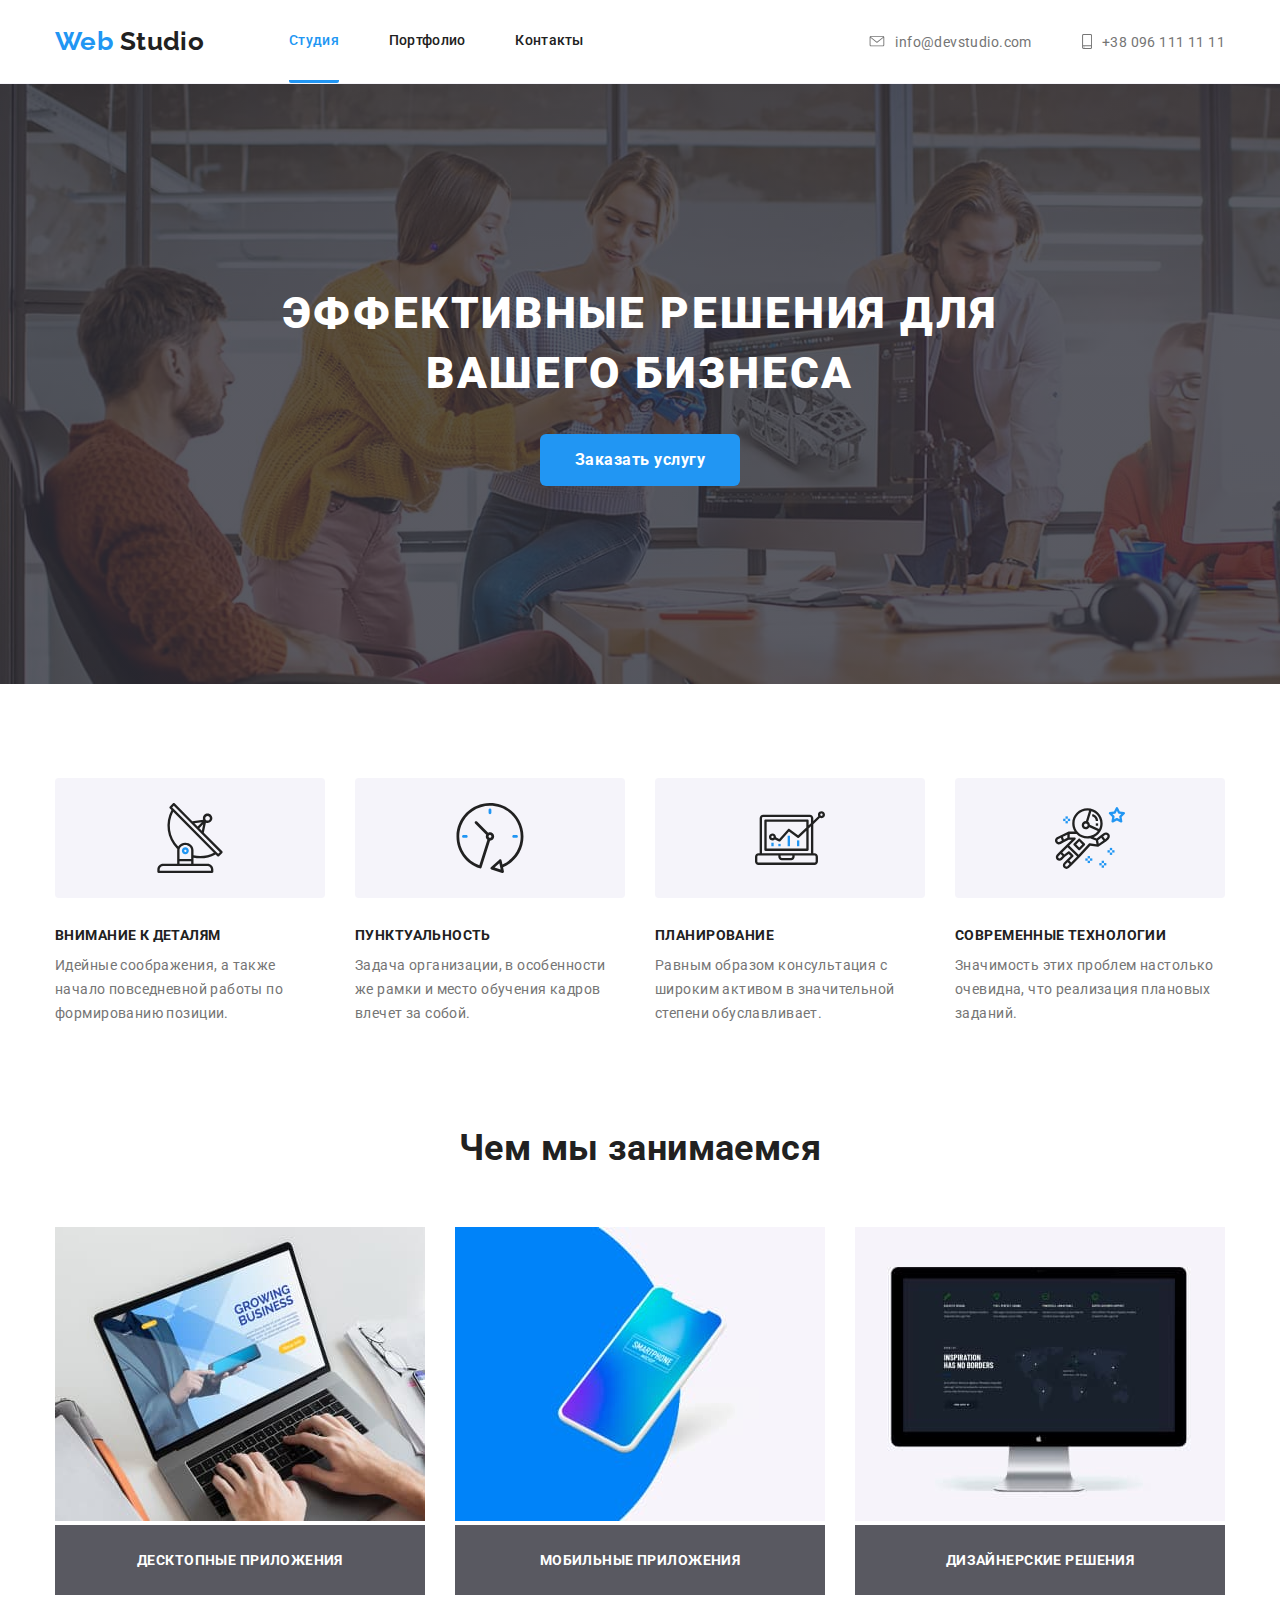
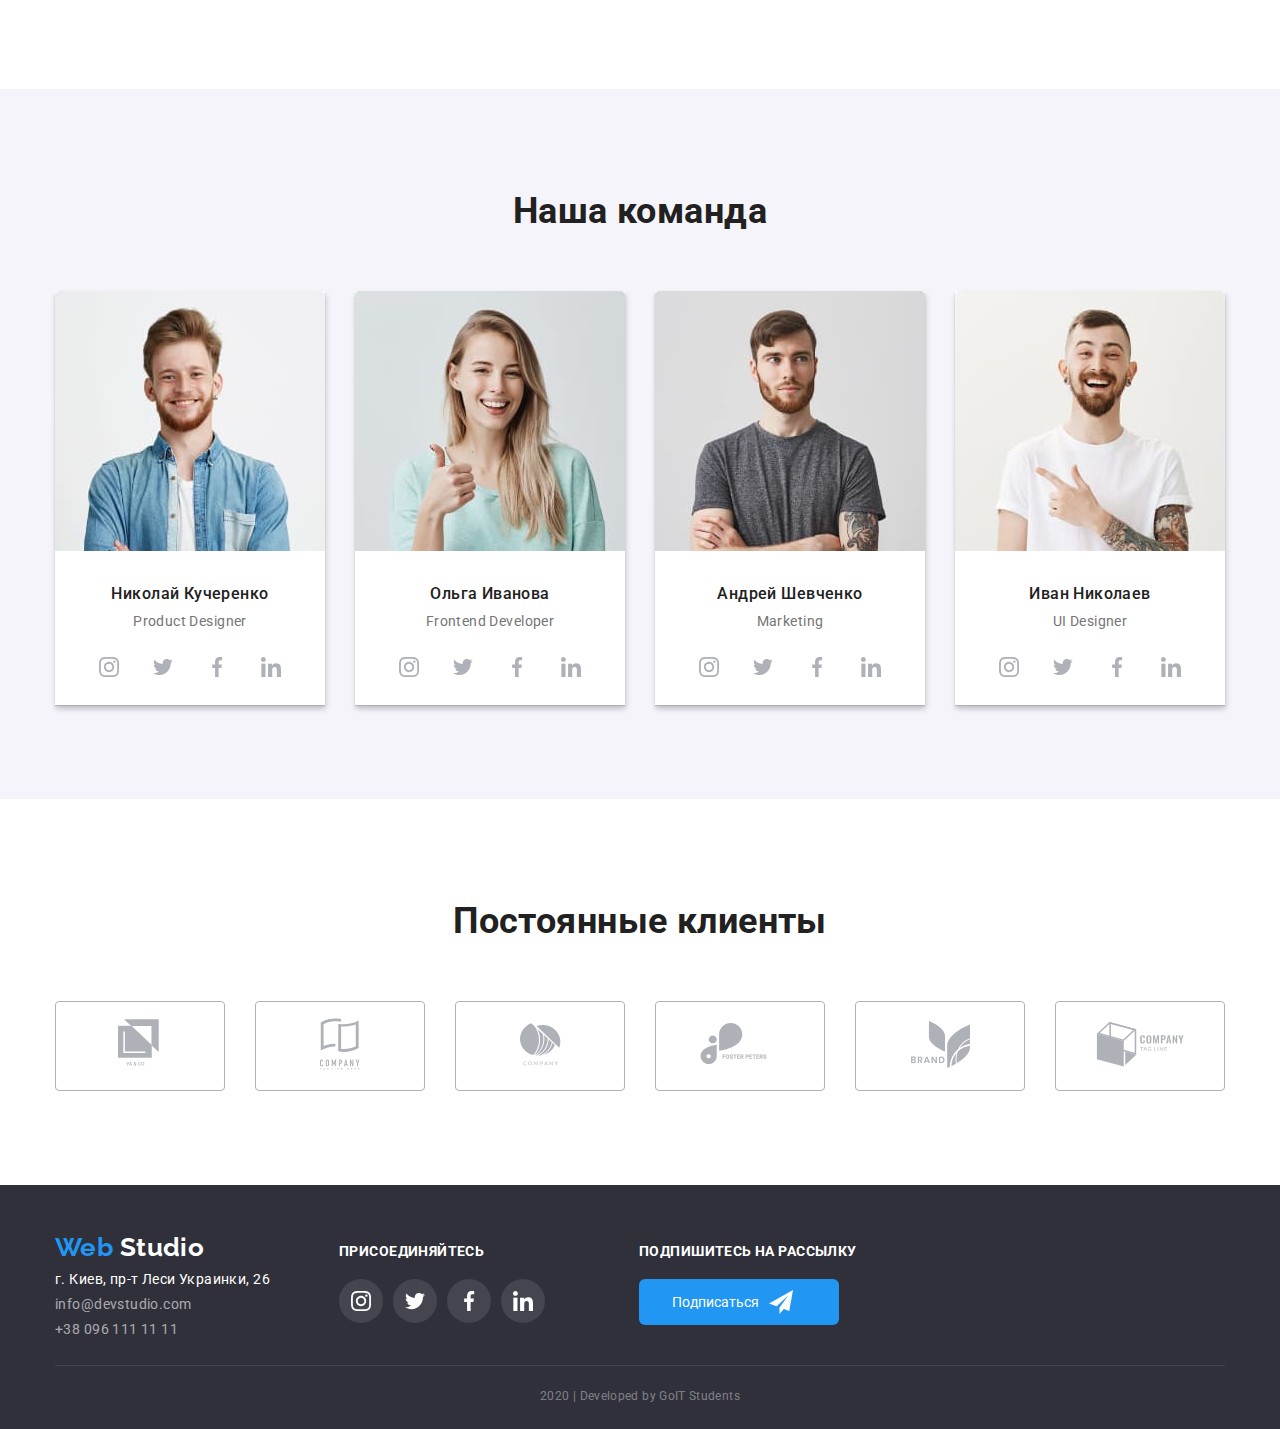
<file: index.html>
<!DOCTYPE html>
<html lang="ru">
  <head>
    <meta charset="UTF-8" />
    <meta name="viewport" content="width=device-width, initial-scale=1.0" />

    <link
      href="https://fonts.googleapis.com/css2?family=Raleway:wght@700&family=Roboto:wght@400;500;700;900&display=swap"
      rel="stylesheet"
    />
    <link
      rel="stylesheet"
      href="https://cdnjs.cloudflare.com/ajax/libs/modern-normalize/0.6.0/modern-normalize.min.css"
    />
    <link rel="stylesheet" href="./CSS/style.css" />

    <title>Web Studio v.1</title>
  </head>

  <body>
    <header class="header">
      <div class="conteiner header-flex">
        <a href="./index.html" class="logo">
          <span class="main-logo">Web </span>Studio
          <!-- <svg class="icon header-logo">
            <use href="./img/symbol-defs.svg#icon-header-logo"></use>
          </svg> -->
        </a>
        <nav class="main-nav">
          <ul class="no-padding no-margin flex-nav">
            <li class="item">
              <a href="./index.html" class="link active">Студия</a>
            </li>
            <li class="item">
              <a href="./portfolio.html" class="link">Портфолио </a>
            </li>
            <li class="item">
              <a href="" class="link">Контакты</a>
            </li>
          </ul>
        </nav>
        <address class="header-address">
          <a href="mailto:info@devstudio.com" class="mail">
            <svg class="icon icon-mail">
              <use href="./img/symbol-defs.svg#icon-mail"></use>
            </svg>
            <span class="address-text">info@devstudio.com</span></a
          >

          <a href="tel:+380961111111" class="phone">
            <svg class="icon icon-phone">
              <use href="./img/symbol-defs.svg#icon-phone"></use>
            </svg>
            <span class="address-text">+38 096 111 11 11</span></a
          >
        </address>
      </div>
    </header>
    <main>
      <!-- Герой -->
      <section class="hero">
        <div class="conteiner">
          <h1 class="hero-title no-margin">
            Эффективные решения для <br />
            вашего бизнеса
          </h1>
          <a href="#" class="hero-link btn">Заказать услугу</a>
        </div>
      </section>
      <!-- Features -->
      <section class="features">
        <div class="conteiner">
          <h2 class="is-hidden">Наши сильные стороны</h2>
          <ul class="no-margin no-padding features-flex">
            <li class="item">
              <h3 class="features-item icon-feature-1 no-margin">
                Внимание к деталям
              </h3>
              <p class="features-text no-margin">
                Идейные соображения, а также начало повседневной работы по
                формированию позиции.
              </p>
            </li>
            <li class="item">
              <h3 class="features-item icon-feature-2 no-margin">
                Пунктуальность
              </h3>
              <p class="features-text no-margin">
                Задача организации, в особенности же рамки и место обучения
                кадров влечет за собой.
              </p>
            </li>
            <li class="item">
              <h3 class="features-item icon-feature-3 no-margin">
                Планирование
              </h3>
              <p class="features-text no-margin">
                Равным образом консультация с широким активом в значительной
                степени обуславливает.
              </p>
            </li>
            <li class="item">
              <h3 class="features-item icon-feature-4 no-margin">
                Современные технологии
              </h3>
              <p class="features-text no-margin">
                Значимость этих проблем настолько очевидна, что реализация
                плановых заданий.
              </p>
            </li>
          </ul>
        </div>
      </section>
      <!--Work-->
      <section class="work">
        <div class="conteiner">
          <h2 class="work-title no-margin">Чем мы занимаемся</h2>

          <ul class="no-margin no-padding work-flex">
            <li class="item">
              <div class="box">
                <a href="">
                  <img
                    src="./img/box1.jpg"
                    alt="Ноутбук"
                    width="370"
                    height="294"
                  />
                  <h3 class="box-title no-margin">Десктопные приложения</h3></a
                >
              </div>
            </li>
            <li class="item">
              <div class="box">
                <a href="">
                  <img
                    src="./img/box2.jpg"
                    alt="Мобильный телефон"
                    width="370"
                    height="294"
                  />
                  <h3 class="box-title no-margin">Мобильные приложения</h3></a
                >
              </div>
            </li>
            <li class="item">
              <div class="box">
                <a href="">
                  <img
                    src="./img/box3.jpg"
                    alt="Монитор"
                    width="370"
                    height="294"
                  />
                  <h3 class="box-title no-margin">Дизайнерские решения</h3></a
                >
              </div>
            </li>
          </ul>
        </div>
      </section>
      <!--Team-->
      <section class="team">
        <div class="conteiner">
          <h2 class="team-title no-margin">Наша команда</h2>
          <ul class="no-margin no-padding team-flex">
            <li class="human">
              <img
                src="./img/human1.jpg"
                alt="человек"
                width="270"
                height="260"
              />
              <h3 class="team-name no-margin">Николай Кучеренко</h3>
              <p class="no-margin">Product Designer</p>
              <ul class="human-contacts no-margin no-padding">
                <li class="item">
                  <a href="https://instagram.com" class="link">
                    <svg class="icon icon-instagram">
                      <use href="./img/symbol-defs.svg#icon-instagram"></use>
                    </svg>
                  </a>
                </li>
                <li class="item">
                  <a href="https://twitter.com/explore" class="link">
                    <svg class="icon icon-twitter">
                      <use href="./img/symbol-defs.svg#icon-twitter"></use>
                    </svg>
                  </a>
                </li>
                <li class="item">
                  <a href="https://www.facebook.com/" class="link">
                    <svg class="icon icon-facebook">
                      <use href="./img/symbol-defs.svg#icon-facebook"></use>
                    </svg>
                  </a>
                </li>
                <li class="item">
                  <a href="https://www.linkedin.com/" class="link">
                    <svg class="icon icon-linkedin">
                      <use href="./img/symbol-defs.svg#icon-linkedin"></use>
                    </svg>
                  </a>
                </li>
              </ul>
            </li>
            <li class="human">
              <img
                src="./img/human2.jpg"
                alt="человек"
                width="270"
                height="260"
              />
              <h3 class="team-name no-margin">Ольга Иванова</h3>
              <p class="no-margin">Frontend Developer</p>
              <ul class="human-contacts no-margin no-padding">
                <li class="item">
                  <a href="https://instagram.com" class="link">
                    <svg class="icon icon-instagram">
                      <use href="./img/symbol-defs.svg#icon-instagram"></use>
                    </svg>
                  </a>
                </li>
                <li class="item">
                  <a href="https://twitter.com/explore" class="link">
                    <svg class="icon icon-twitter">
                      <use href="./img/symbol-defs.svg#icon-twitter"></use>
                    </svg>
                  </a>
                </li>
                <li class="item">
                  <a href="https://www.facebook.com/" class="link">
                    <svg class="icon icon-facebook">
                      <use href="./img/symbol-defs.svg#icon-facebook"></use>
                    </svg>
                  </a>
                </li>
                <li class="item">
                  <a href="https://www.linkedin.com/" class="link">
                    <svg class="icon icon-linkedin">
                      <use href="./img/symbol-defs.svg#icon-linkedin"></use>
                    </svg>
                  </a>
                </li>
              </ul>
            </li>
            <li class="human">
              <img
                src="./img/human3.jpg"
                alt="человек"
                width="270"
                height="260"
              />
              <h3 class="team-name no-margin">Андрей Шевченко</h3>
              <p class="no-margin">Marketing</p>
              <ul class="human-contacts no-margin no-padding">
                <li class="item">
                  <a href="https://instagram.com" class="link">
                    <svg class="icon icon-instagram">
                      <use href="./img/symbol-defs.svg#icon-instagram"></use>
                    </svg>
                  </a>
                </li>
                <li class="item">
                  <a href="https://twitter.com/explore" class="link">
                    <svg class="icon icon-twitter">
                      <use href="./img/symbol-defs.svg#icon-twitter"></use>
                    </svg>
                  </a>
                </li>
                <li class="item">
                  <a href="https://www.facebook.com/" class="link">
                    <svg class="icon icon-facebook">
                      <use href="./img/symbol-defs.svg#icon-facebook"></use>
                    </svg>
                  </a>
                </li>
                <li class="item">
                  <a href="https://www.linkedin.com/" class="link">
                    <svg class="icon icon-linkedin">
                      <use href="./img/symbol-defs.svg#icon-linkedin"></use>
                    </svg>
                  </a>
                </li>
              </ul>
            </li>
            <li class="human">
              <img
                src="./img/human4.jpg"
                alt="человек"
                width="270"
                height="260"
              />
              <h3 class="team-name no-margin">Иван Николаев</h3>
              <p class="no-margin">UI Designer</p>
              <ul class="human-contacts no-margin no-padding">
                <li class="item">
                  <a href="https://instagram.com" class="link">
                    <svg class="icon icon-instagram">
                      <use href="./img/symbol-defs.svg#icon-instagram"></use>
                    </svg>
                  </a>
                </li>
                <li class="item">
                  <a href="https://twitter.com/explore" class="link">
                    <svg class="icon icon-twitter">
                      <use href="./img/symbol-defs.svg#icon-twitter"></use>
                    </svg>
                  </a>
                </li>
                <li class="item">
                  <a href="https://www.facebook.com/" class="link">
                    <svg class="icon icon-facebook">
                      <use href="./img/symbol-defs.svg#icon-facebook"></use>
                    </svg>
                  </a>
                </li>
                <li class="item">
                  <a href="https://www.linkedin.com/" class="link">
                    <svg class="icon icon-linkedin">
                      <use href="./img/symbol-defs.svg#icon-linkedin"></use>
                    </svg>
                  </a>
                </li>
              </ul>
            </li>
          </ul>
        </div>
      </section>
      <!-- clients -->
      <section class="company">
        <div class="conteiner">
          <h2 class="company-title no-margin">Постоянные клиенты</h2>

          <ul class="company-list no-margin no-padding">
            <li class="company-item">
              <a href="">
                <svg class="icon logo-1">
                  <use href="./img/symbol-defs.svg#icon-logo-1"></use>
                </svg>
              </a>
            </li>
            <li class="company-item">
              <a href="">
                <svg class="icon logo-2">
                  <use href="./img/symbol-defs.svg#icon-logo-2"></use>
                </svg>
              </a>
            </li>
            <li class="company-item">
              <a href=""
                ><svg class="icon logo-3">
                  <use href="./img/symbol-defs.svg#icon-logo-3"></use>
                </svg>
              </a>
            </li>
            <li class="company-item">
              <a href=""
                ><svg class="icon logo-4">
                  <use href="./img/symbol-defs.svg#icon-logo-4"></use>
                </svg>
              </a>
            </li>
            <li class="company-item">
              <a href=""
                ><svg class="icon logo-5">
                  <use href="./img/symbol-defs.svg#icon-logo-5"></use>
                </svg>
              </a>
            </li>
            <li class="company-item">
              <a href=""
                ><svg class="icon logo-6">
                  <use href="./img/symbol-defs.svg#icon-logo-6"></use>
                </svg>
              </a>
            </li>
          </ul>
        </div>
      </section>
    </main>
    <footer class="footer">
      <div class="conteiner footer-flex">
        <address class="contacts">
          <a href="./index.html" class="logo">
            <span class="main-logo">Web </span>
            <span class="footer-logo">Studio </span>
            <!-- <svg class="icon footer-logo">
                  <use href="./img/symbol-defs.svg#icon-footer-logo"></use>
                </svg> -->
          </a>

          <span class="footer-address">г. Киев, пр-т Леси Украинки, 26</span>

          <a href="mailto:info@devstudio.com" class="link">
            info@devstudio.com
          </a>

          <a href="tel:+380961111111" class="link">+38 096 111 11 11</a>
        </address>
        <div class="subscribe-conteiner">
          <b class="subscribe">Присоединяйтесь</b>
          <ul class="no-margin no-padding sub-flex">
            <li class="item">
              <a
                href="https://www.instagram.com/"
                class="footer-link btn-icon icon-instagram"
              >
              </a>
            </li>
            <li class="item">
              <a
                href="https://twitter.com/explore"
                class="footer-link btn-icon icon-twitter"
              >
              </a>
            </li>
            <li class="item">
              <a
                href="https://www.facebook.com/"
                class="footer-link btn-icon icon-facebook"
              >
              </a>
            </li>
            <li class="item">
              <a
                href="https://www.linkedin.com/"
                class="footer-link btn-icon icon-linkedin"
              >
              </a>
            </li>
          </ul>
        </div>
        <div class="form-conteiner">
          <b class="subscribe">Подпишитесь на рассылку</b>
          <form action=""></form>
          <button type="button" class="btn">Подписаться</button>
        </div>
      </div>
      <div class="conteiner">
        <p class="c-right no-margin no-padding">
          2020 | Developed by GoIT Students
        </p>
      </div>
    </footer>
  </body>
</html>
</file>
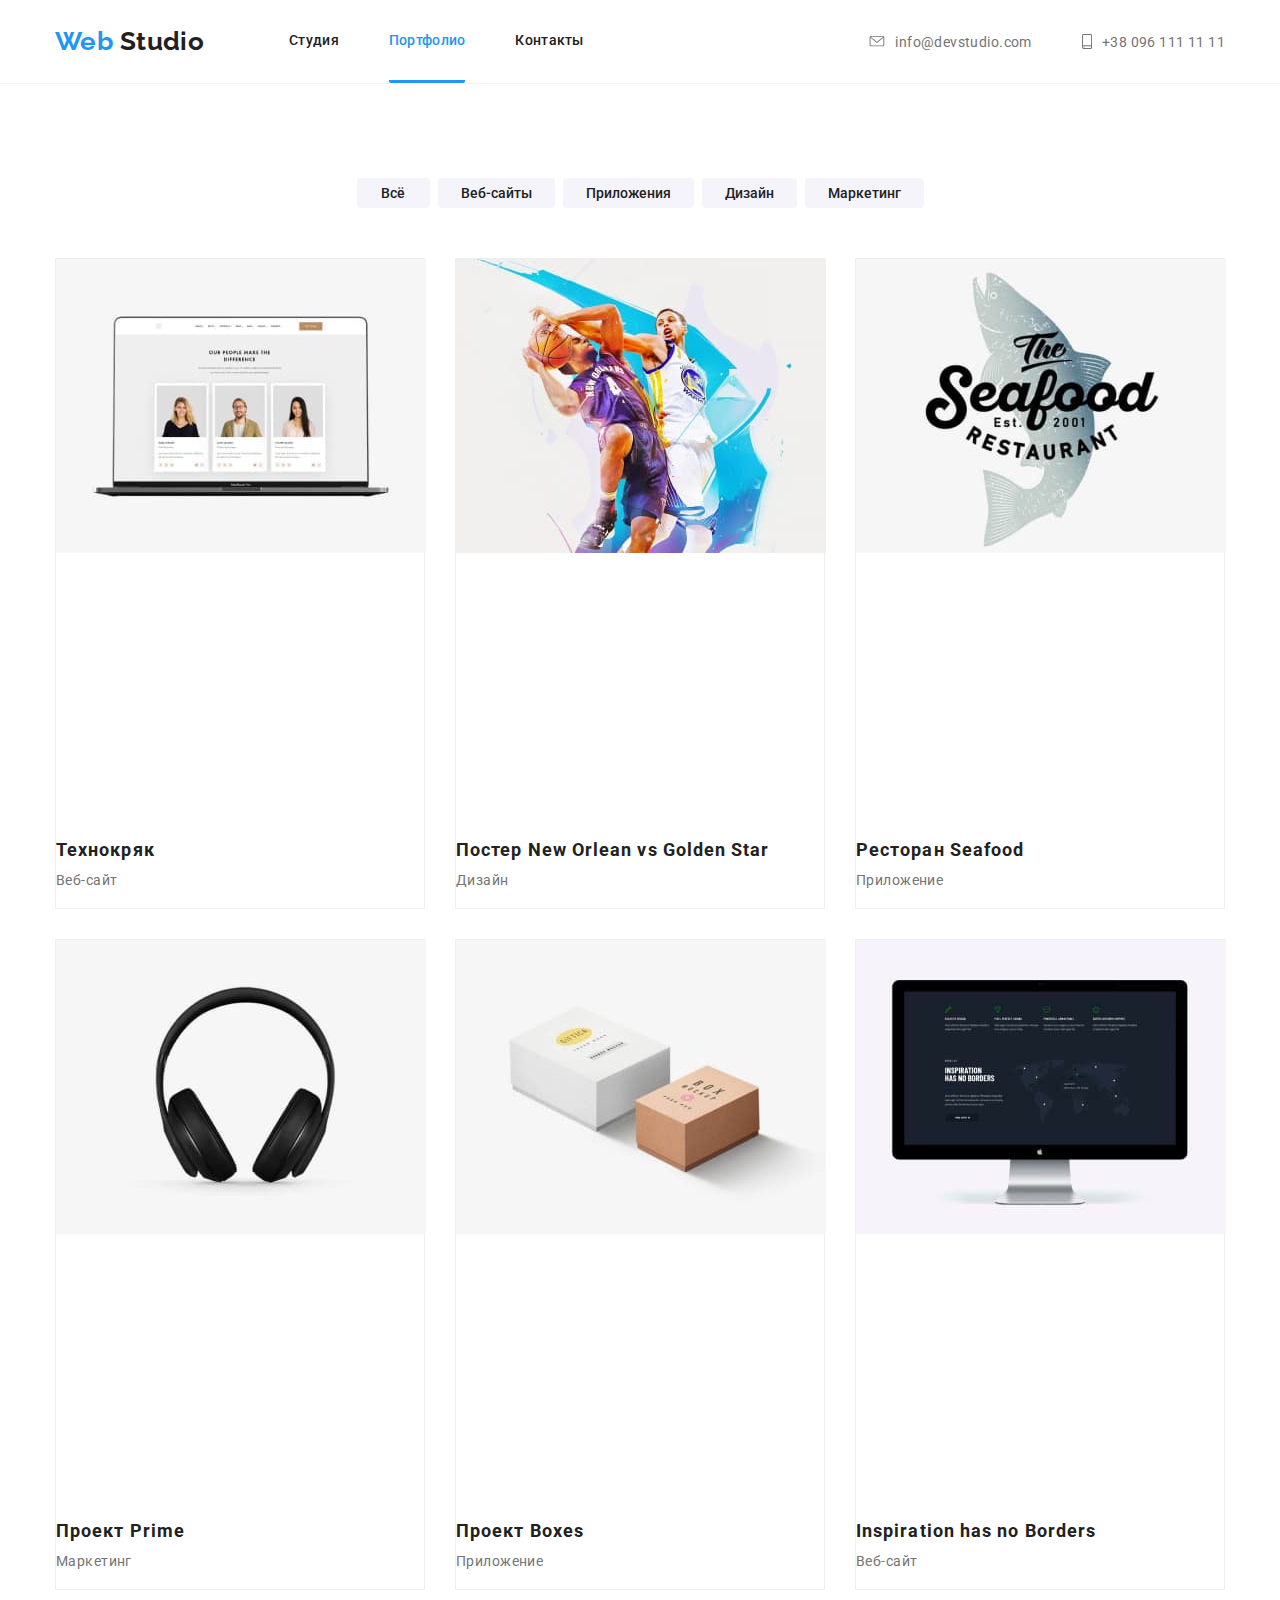
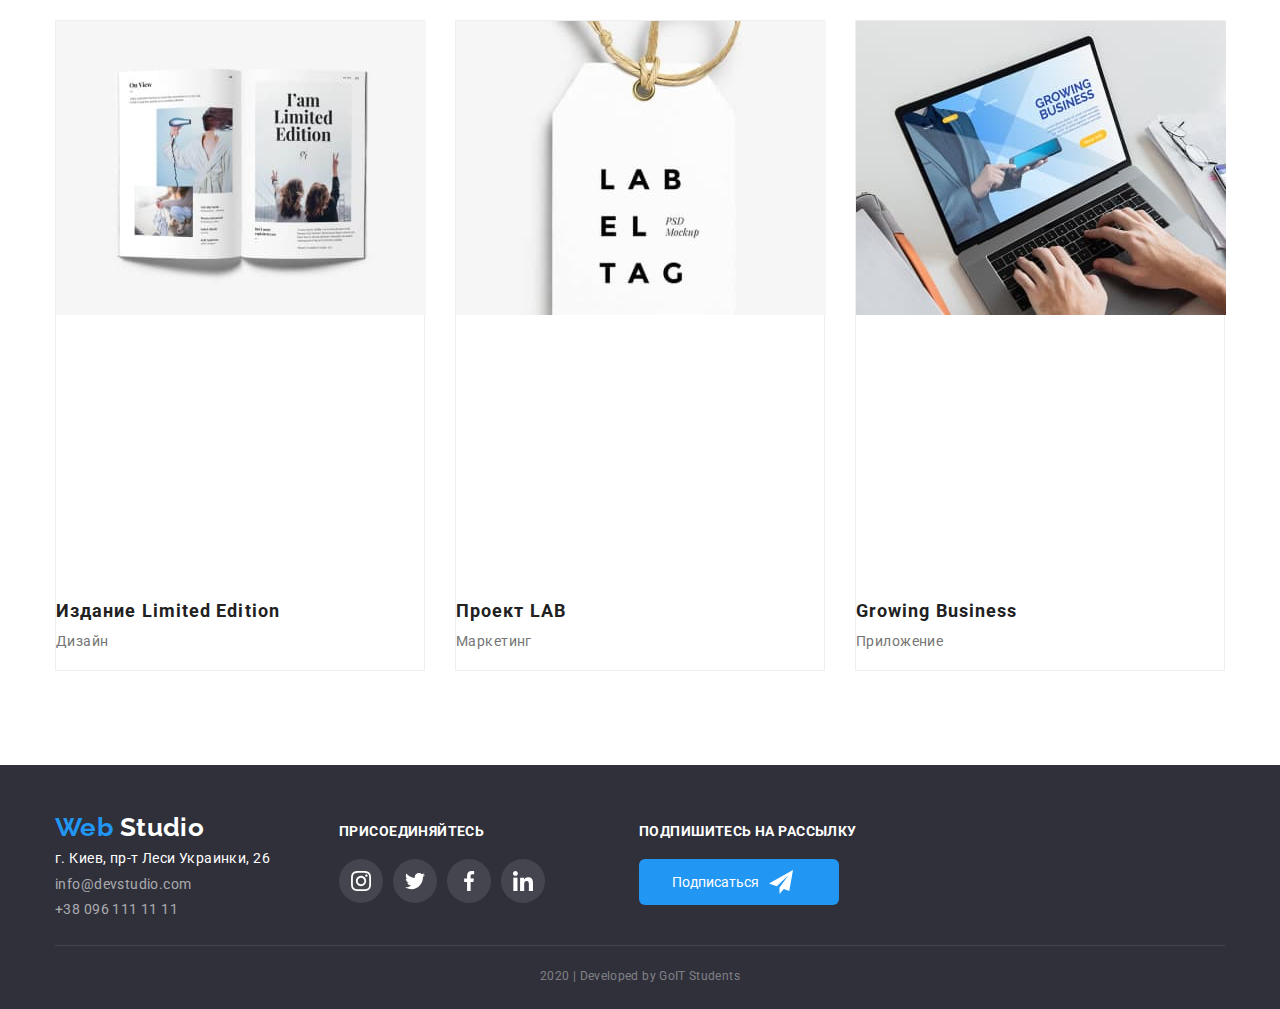
<file: portfolio.html>
<!DOCTYPE html>
<html lang="ru">
  <head>
    <meta charset="UTF-8" />
    <meta name="viewport" content="width=device-width, initial-scale=1.0" />
    <link
      href="https://fonts.googleapis.com/css2?family=Raleway:wght@700&family=Roboto:wght@400;500;700;900&display=swap"
      rel="stylesheet"
    />
    <link
      rel="stylesheet"
      href="https://cdnjs.cloudflare.com/ajax/libs/modern-normalize/0.6.0/modern-normalize.min.css"
    />
    <link rel="stylesheet" href="./CSS/style.css" />

    <title>Web Studio v.1</title>
  </head>

  <body>
    <header class="header">
      <div class="conteiner header-flex">
        <a href="./index.html" class="logo">
          <span class="main-logo">Web </span>Studio
          <!-- <svg class="icon header-logo">
              <use href="./img/symbol-defs.svg#icon-header-logo"></use>
            </svg> -->
        </a>
        <nav class="main-nav">
          <ul class="no-padding no-margin flex-nav">
            <li class="item">
              <a href="./index.html" class="link">Студия</a>
            </li>
            <li class="item">
              <a href="./portfolio.html" class="link active">Портфолио </a>
            </li>
            <li class="item">
              <a href="" class="link">Контакты</a>
            </li>
          </ul>
        </nav>
        <address class="header-address">
          <a href="mailto:info@devstudio.com" class="mail">
            <svg class="icon icon-mail">
              <use href="./img/symbol-defs.svg#icon-mail"></use>
            </svg>
            <span class="address-text">info@devstudio.com</span></a
          >

          <a href="tel:+380961111111" class="phone">
            <svg class="icon icon-phone">
              <use href="./img/symbol-defs.svg#icon-phone"></use>
            </svg>
            <span class="address-text">+38 096 111 11 11</span></a
          >
        </address>
      </div>
    </header>

    <main>
      <div class="portfolio">
        <h1 class="is-hidden">Портфолио</h1>
        <!-- filter -->
        <section>
          <div class="filtr">
            <h2 class="filtr-title is-hidden">Фильтр</h2>
            <ul class="conteiner filtr-flex">
              <li class="item">
                <button type="button" class="btn-secondary">Всё</button>
              </li>
              <li class="item">
                <button type="button" class="btn-secondary">Веб-сайты</button>
              </li>
              <li class="item">
                <button type="button" class="btn-secondary">Приложения</button>
              </li>
              <li class="item">
                <button type="button" class="btn-secondary">Дизайн</button>
              </li>
              <li class="item">
                <button type="button" class="btn-secondary">Маркетинг</button>
              </li>
            </ul>
          </div>
        </section>
        <!-- projects -->
        <section class="projects">
          <div class="conteiner">
            <h2 class="projects-title is-hidden">Проекты</h2>
            <ul class="no-margin no-padding projects-list">
              <li class="portfolio-card">
                <a href="">
                  <img src="./img/img1.jpg" alt="image" width="370px" />
                  <p class="filtr-item invisibl">
                    Технокряк это современная площадка распространения
                    коронавируса. Компании используют эту платформу для
                    цифрового шпионажа и атак на защищённые сервера конкурентов.
                  </p>
                  <h3 class="projects-item">Технокряк</h3>
                  <p>Веб-сайт</p>
                </a>
              </li>
              <li class="portfolio-card">
                <a href="">
                  <img src="./img/img2.jpg" alt="image" width="370px" />
                  <p class="filtr-item invisibl">
                    Технокряк это современная площадка распространения
                    коронавируса. Компании используют эту платформу для
                    цифрового шпионажа и атак на защищённые сервера конкурентов.
                  </p>
                  <h3 class="projects-item">
                    Постер New Orlean vs Golden Star
                  </h3>
                  <p>Дизайн</p>
                </a>
              </li>
              <li class="portfolio-card">
                <a href="">
                  <img src="./img/img3.jpg" alt="image" width="370px" />
                  <p class="filtr-item invisibl">
                    Технокряк это современная площадка распространения
                    коронавируса. Компании используют эту платформу для
                    цифрового шпионажа и атак на защищённые сервера конкурентов.
                  </p>
                  <h3 class="projects-item">Ресторан Seafood</h3>
                  <p>Приложение</p></a
                >
              </li>
              <li class="portfolio-card">
                <a href="">
                  <img src="./img/img4.jpg" alt="image" width="370px" />
                  <p class="filtr-item invisibl">
                    Технокряк это современная площадка распространения
                    коронавируса. Компании используют эту платформу для
                    цифрового шпионажа и атак на защищённые сервера конкурентов.
                  </p>
                  <h3 class="projects-item">Проект Prime</h3>
                  <p>Маркетинг</p></a
                >
              </li>
              <li class="portfolio-card">
                <a href="">
                  <img src="./img/img5.jpg" alt="image" width="370px" />
                  <p class="filtr-item invisibl">
                    Технокряк это современная площадка распространения
                    коронавируса. Компании используют эту платформу для
                    цифрового шпионажа и атак на защищённые сервера конкурентов.
                  </p>
                  <h3 class="projects-item">Проект Boxes</h3>
                  <p>Приложение</p></a
                >
              </li>
              <li class="portfolio-card">
                <a href="">
                  <img src="./img/img6.jpg" alt="image" width="370px" />
                  <p class="filtr-item invisibl">
                    Технокряк это современная площадка распространения
                    коронавируса. Компании используют эту платформу для
                    цифрового шпионажа и атак на защищённые сервера конкурентов.
                  </p>
                  <h3 class="projects-item">Inspiration has no Borders</h3>
                  <p>Веб-сайт</p></a
                >
              </li>
              <li class="portfolio-card">
                <a href="">
                  <img src="./img/img7.jpg" alt="image" width="370px" />
                  <p class="filtr-item invisibl">
                    Технокряк это современная площадка распространения
                    коронавируса. Компании используют эту платформу для
                    цифрового шпионажа и атак на защищённые сервера конкурентов.
                  </p>
                  <h3 class="projects-item">Издание Limited Edition</h3>
                  <p>Дизайн</p></a
                >
              </li>
              <li class="portfolio-card">
                <a href="">
                  <img src="./img/img8.jpg" alt="image" width="370px" />
                  <p class="filtr-item invisibl">
                    Технокряк это современная площадка распространения
                    коронавируса. Компании используют эту платформу для
                    цифрового шпионажа и атак на защищённые сервера конкурентов.
                  </p>
                  <h3 class="projects-item">Проект LAB</h3>
                  <p>Маркетинг</p></a
                >
              </li>
              <li class="portfolio-card">
                <a href="">
                  <img src="./img/img9.jpg" alt="image" width="370px" />
                  <p class="filtr-item invisibl">
                    Технокряк это современная площадка распространения
                    коронавируса. Компании используют эту платформу для
                    цифрового шпионажа и атак на защищённые сервера конкурентов.
                  </p>
                  <h3 class="projects-item">Growing Business</h3>
                  <p>Приложение</p>
                </a>
              </li>
            </ul>
          </div>
        </section>
      </div>
    </main>
    <footer class="footer">
      <div class="conteiner footer-flex">
        <address class="contacts">
          <a href="./index.html" class="logo">
            <span class="main-logo">Web </span>
            <span class="footer-logo">Studio </span>
            <!-- <svg class="icon footer-logo">
                <use href="./img/symbol-defs.svg#icon-footer-logo"></use>
              </svg> -->
          </a>

          <span class="footer-address">г. Киев, пр-т Леси Украинки, 26</span>

          <a href="mailto:info@devstudio.com" class="link">
            info@devstudio.com
          </a>

          <a href="tel:+380961111111" class="link">+38 096 111 11 11</a>
        </address>
        <div class="subscribe-conteiner">
          <b class="subscribe">Присоединяйтесь</b>
          <ul class="no-margin no-padding sub-flex">
            <li class="item">
              <a
                href="https://www.instagram.com/"
                class="footer-link btn-icon icon-instagram"
              >
              </a>
            </li>
            <li class="item">
              <a
                href="https://twitter.com/explore"
                class="footer-link btn-icon icon-twitter"
              >
              </a>
            </li>
            <li class="item">
              <a
                href="https://www.facebook.com/"
                class="footer-link btn-icon icon-facebook"
              >
              </a>
            </li>
            <li class="item">
              <a
                href="https://www.linkedin.com/"
                class="footer-link btn-icon icon-linkedin"
              >
              </a>
            </li>
          </ul>
        </div>
        <div class="form-conteiner">
          <b class="subscribe">Подпишитесь на рассылку</b>
          <form action=""></form>
          <button type="button" class="btn">Подписаться</button>
        </div>
      </div>
      <div class="conteiner">
        <p class="c-right no-margin no-padding">
          2020 | Developed by GoIT Students
        </p>
      </div>
    </footer>
  </body>
</html>
</file>
<file: CSS/style.css>
/* Палитра цветов */
/* 
    Основной фон  #FFFFFF;
    Вторичный фон  #F5F4FA;
    Футер фон #2F303A;
    Акцент #2196F3;
    Иконки по умолчанию #AFB1B8;
    Основной цвет текста #757575;
    Вторичный цвет текста #212121;
    
    
*/

:root {
  --main-backgrond: #ffffff;
  --secondary-backgrond: #f5f4fa;
  --accent-collor: #2196f3;
  --main-text-color: #757575;
  --secondary-text-color: #212121;
  --secondary-white-color: #ffffff;
  --icon-color: #afb1b8;
}
/* Обнуление */

/* html {
  box-sizing: border-box;
}

*,
*::before,
*::after {
  box-sizing: inherit;
} */

a {
  text-decoration: none;
  color: inherit;
}

ul {
  list-style: none;
}

address {
  font-style: inherit;
}
body {
  font-family: 'roboto', sans-serif;
  color: var(--main-text-color);
  font-size: 14px;
  letter-spacing: 0.03em;
}

.is-hidden {
  display: none;
}

.no-padding {
  padding: 0;
}

.no-margin {
  margin: 0;
}

/* Стили текста и цвета */

/* Header */

header {
  background-color: var(--main-backgrond);
  border-bottom: 1px solid var(--secondary-backgrond);
}

/* Стиль логотиа */
.logo {
  font-family: 'Raleway', sans-serif;
  color: var(--secondary-text-color);
  font-weight: 700;
  font-size: 26px;
}
.main-logo {
  font-family: 'Raleway', sans-serif;
  color: var(--accent-collor);
  font-weight: 700;
  font-size: 26px;
}
.logo:hover,
.logo:focus {
  text-shadow: 1px 4px 6px rgba(0, 0, 0, 0.16), 0px 4px 4px rgba(0, 0, 0, 0.06),
    0px 1px 1px rgba(0, 0, 0, 0.12);
}

/* Стили главной навигации */
.main-nav {
  color: var(--secondary-text-color);
  font-weight: 500;
  font-size: 14px;
  letter-spacing: 0.02em;
}

.link:hover,
.link:focus {
  color: var(--accent-collor);
}

.active {
  color: var(--accent-collor);
  padding-bottom: 32px;
  border-bottom: 3px solid var(--accent-collor);
}

/* Стиль аднесса */
.mail:hover,
.mail:focus,
.phone:hover,
.phone:focus {
  color: var(--accent-collor);
}

/* Footer */

.footer-logo {
  color: var(--secondary-white-color);
}
footer {
  color: var(--secondary-wight-color);
  background-color: #2f303a;
}

.footer-address {
  display: block;
  color: var(--secondary-white-color);
  margin-top: 8px;
}

.footer-link {
  color: var(--secondary-white-color);
  background: rgba(255, 255, 255, 0.1);
}
.footer-link:hover,
.footer-link:focus {
  background-color: var(--accent-collor);
}
.subscribe {
  font-size: 14px;
  line-height: 16px;
  letter-spacing: 0.03em;
  text-transform: uppercase;
}
.contacts .link {
  color: rgba(255, 255, 255, 0.6);
}
.contacts .link:hover,
.contacts .link:focus {
  color: var(--accent-collor);
}
.c-right {
  color: rgba(255, 255, 255, 0.4);
  font-size: 12px;
  line-height: 200%;
  text-align: center;
  letter-spacing: 0.03em;
}

/* main */

.hero-title {
  color: var(--secondary-white-color);
  font-weight: 900;
  font-size: 44px;
  line-height: 136%;
  text-align: center;
  letter-spacing: 0.06em;
  text-transform: uppercase;
}

.hero-link {
  font-weight: 700;
  font-size: 16px;
  line-height: 187%;
  letter-spacing: 0.03em;
  color: var(--secondary-white-color);
}

.features-item {
  color: var(--secondary-text-color);
  font-weight: bold;
  font-size: 14px;
  line-height: 114%;
  letter-spacing: 0.03em;
  text-transform: uppercase;
}
.features-text {
  font-weight: normal;
  font-size: 14px;
  line-height: 171%;
}
/* work */

.work-title {
  font-weight: bold;
  font-size: 36px;
  line-height: 117%;
  text-align: center;
}

.work-item {
  color: var(--secondary-white-color);
  font-size: 14px;
  line-height: 1.2;
  text-align: center;
  text-transform: uppercase;
}

/* team */

.team {
  background-color: var(--secondary-backgrond);
}
.human:hover {
  box-shadow: 1px 4px 6px rgba(0, 0, 0, 0.16), 0px 4px 4px rgba(0, 0, 0, 0.06),
    0px 1px 1px rgba(0, 0, 0, 0.12);
}

.human-contacts .link {
  display: flex;
  justify-content: center;
  align-items: center;
  color: var(--icon-color);
  width: 44px;
  height: 44px;
  border: 1px solid transparent;
  border-radius: 50px;
  background-color: var(--secondary-white-color);
}

.human-contacts .link:hover,
.human-contacts .link:focus {
  color: var(--secondary-white-color);
  background-color: var(--accent-collor);
}

.team-name {
  color: var(--secondary-text-color);
  font-weight: 500;
  font-size: 16px;
  line-height: 1.2;
  /* text-align: center; */
}

/* Company */

.company-title {
  font-weight: bold;
  font-size: 36px;
  line-height: 117%;
  text-align: center;
}

.company-item:hover,
.company-item:focus {
  border-color: var(--accent-collor);
  color: var(--accent-collor);
}

/* portfolio */

.filtr-item {
  font-weight: 500;
  font-size: 16px;
  line-height: 162%;
  text-align: center;
  background-color: var(--secondary-backgrond);
  color: var(--secondary-text-color);
}

.portfolio-card:hover .filtr-item {
  color: var(--secondary-white-color);
  background-color: var(--accent-collor);
}

.projects-item {
  color: var(--secondary-text-color);
  font-weight: 700;
  font-size: 18px;
  line-height: 200%;
  letter-spacing: 0.06em;
}

.human {
  background-color: var(--main-backgrond);
  box-shadow: 1px 4px 6px rgba(0, 0, 0, 0.16), 0px 4px 4px rgba(0, 0, 0, 0.06),
    0px 1px 1px rgba(0, 0, 0, 0.12);
}

.box-title {
  color: var(--secondary-white-color);
  font-weight: 700;
  font-size: 14px;
  line-height: 1.2;
  text-align: center;
  text-transform: uppercase;
  background-color: rgba(47, 48, 58, 0.8);
}

.work-title,
.team-title,
.company-title {
  color: var(--secondary-text-color);
  font-weight: 700;
  font-size: 36px;
  line-height: 1.6;
  text-align: center;
}

.invisibl {
  background-color: rgba(255, 255, 255, 0);
  color: rgba(255, 255, 255, 0);
}

/* Блочная модель */

.conteiner {
  width: 1200px;
  padding: 0 15px;
  margin: 0 auto;
  /* outline: 3px solid aqua; */
}

.btn {
  display: inline-block;
  min-width: 200px;
  border: 1px solid transparent;
  padding: 10px 32px;
  border-radius: 6px;
  color: var(--secondary-white-color);
  background-color: var(--accent-collor);
}

btn:hover,
btn:focus {
  box-shadow: 0px 2px 2px rgba(0, 0, 0, 0.3);
}

.btn:active {
  box-shadow: inset 0px 2px 2px rgba(0, 0, 0, 0.3);
}

/* header */

/* header {
  padding: 25px 0;
} */

/* hero */

.hero {
  text-align: center;
  padding: 200px 0;
}

.hero-link {
  margin-top: 30px;
  text-align: center;
}

/* features */

.features {
  padding-top: 94px;
}

.features-text {
  margin-top: 10px;
}

/* Work */

.work {
  padding: 94px 0;
}

.box-title {
  width: 370px;
  padding: 27px 82px;
}

.work ul {
  margin-top: 50px;
}

/* team */

.team {
  padding: 94px 0;
}

.team ul {
  margin-top: 50px;
}

.human {
  width: 270px;
  text-align: center;
}

.team > ul {
  margin-top: 50px;
}

.human > h3 {
  margin-top: 30px;
}

.human > p {
  margin-top: 10px;
}

.human > ul {
  margin: 16px;
}

/* company */

.company {
  padding: 94px 0;
  text-align: center;
}

.company-list {
  margin-top: 50px;
}

/* footer */

.btn-icon {
  display: inline-flex;
  border: 1px solid transparent;
  width: 44px;
  height: 44px;
  justify-content: center;
  align-items: center;
  border-radius: 50px;
  color: var(--secondary-white-color);
  background: rgba(255, 255, 255, 0.1);
}

.btn-icon:hover,
.btn-icon:focus {
  background-color: var(--accent-collor);
}
.btn-icon:active {
  box-shadow: inset 0px 2px 2px rgba(0, 0, 0, 0.3);
}

.icon-instagram {
  background-image: url(../img/instagram-2.svg);
  background-repeat: no-repeat;
  background-position: center;
}

.icon-twitter {
  background-image: url(../img/twitter-2.svg);
  background-repeat: no-repeat;
  background-position: center;
}

.icon-facebook {
  background-image: url(../img/facebook-2.svg);
  background-repeat: no-repeat;
  background-position: center;
}

.icon-linkedin {
  background-image: url(../img/linkedin-2.svg);
  background-repeat: no-repeat;
  background-position: center;
}

.contacts > .link {
  display: block;
  margin-top: 9px;
}

.subscribe {
  color: var(--secondary-white-color);
  display: inline-block;
  margin-bottom: 20px;
}

/* c-right */

.c-right {
  padding: 18px 0 21px;
  border-top: 1px solid rgba(255, 255, 255, 0.1);
}

/* Portfolio */

.portfolio {
  padding: 94px 0;
}
/* filtr */

.btn-secondary {
  display: inline-block;
  min-width: 73px;
  border: 1px solid transparent;
  padding: 6px 22px;
  border-radius: 4px;
  font-weight: 500;
  color: var(--secondary-text-color);
  background-color: var(--secondary-backgrond);
}

.btn-secondary:hover,
.btn-secondary:focus {
  color: var(--secondary-white-color);
  background-color: var(--accent-collor);
  box-shadow: 1px 4px 6px rgba(0, 0, 0, 0.16), 0px 4px 4px rgba(0, 0, 0, 0.06),
    0px 1px 1px rgba(0, 0, 0, 0.12);
}

.btn-secondary:active {
  box-shadow: inset 0px 2px 2px rgba(0, 0, 0, 0.3);
}

.portfolio-card {
  width: 370px;
  padding-bottom: 20px;
  border: 1px solid #eeeeee;
}

.portfolio-card:hover {
  box-shadow: 1px 4px 6px rgba(0, 0, 0, 0.16), 0px 4px 4px rgba(0, 0, 0, 0.06),
    0px 1px 1px rgba(0, 0, 0, 0.12);
}

.filtr-item {
  padding: 63px 24px;
}

.portfolio-card p {
  margin: 0;
}
.projects-item {
  margin: 20px 0 4px 0;
}

/* Flex index */

.flex-nav {
  display: flex;
}
.main-nav {
  margin-left: 85px;
}
.main-nav .item + .item {
  margin-left: 50px;
}
.flex-nav .link {
  display: block;
  padding-top: 32px;
  padding-bottom: 32px;
  border-radius: 2px;
}

.header-address {
  display: flex;
  margin-left: auto;
}
.mail {
  margin-right: 50px;
}
.header-flex {
  display: flex;
  align-items: center;
}

.features-flex {
  display: flex;
}
.features-flex .item + .item {
  margin-left: 30px;
}

.work-flex {
  display: flex;
}
.work-flex .item + .item {
  margin-left: 30px;
}

.team-flex {
  display: flex;
}
.team-flex .human + .human {
  margin-left: 30px;
}

.human-contacts {
  display: flex;
  justify-content: center;
  align-items: center;
}

.human-contacts .item + .item {
  margin-left: 10px;
}

.company-list {
  display: flex;
}

.company-item {
  display: flex;
  justify-content: center;
  align-items: center;
  height: 90px;
  width: 170px;
  border: 1px solid #afb1b8;
  border-radius: 4px;
  color: var(--icon-color);
}

.company-list .company-item + .company-item {
  margin-left: 30px;
}

.footer-flex {
  display: flex;
  align-items: baseline;
  padding-top: 48px;
  padding-bottom: 28px;
}

.sub-flex {
  display: flex;
}
.sub-flex .item + .item {
  margin-left: 10px;
}

.subscribe-conteiner {
  margin-left: 69px;
}

.form-conteiner {
  margin-left: 94px;
}

/* Flex portfolio */

.filtr-flex {
  display: flex;
  justify-content: center;
}
.filtr-flex .item + .item {
  margin-left: 8px;
}

.projects-list {
  display: flex;
  flex-wrap: wrap;
}

/* Grid */

.portfolio-card {
  margin-top: 50px;
  margin-right: 30px;
}
.portfolio-card:nth-child(3n) {
  margin-right: 0;
}
.portfolio-card:nth-child(n + 4) {
  margin-top: 30px;
}

/* Оформление иконок и фона */

.hero {
  height: 600px;
  max-width: 1600px;
  margin-left: auto;
  margin-right: auto;

  background-color: rgba(47, 48, 58, 0.8);
  background-image: linear-gradient(
      to right,
      rgba(47, 48, 58, 0.8),
      rgba(47, 48, 58, 0.8)
    ),
    url(../img/hero-img.jpg);
  background-repeat: no-repeat;
}

.form-conteiner .btn::after {
  display: inline-block;
  content: '';
  width: 24px;
  height: 24px;
  margin-left: 10px;
  background-image: url(../img/icon-send.svg);
  background-repeat: no-repeat;
  background-position: center;
}

.form-conteiner .btn {
  display: flex;
  align-items: center;
}

.features-item::before {
  display: block;
  content: '';
  width: 270px;
  height: 120px;
  margin-left: auto;
  margin-right: auto;
  margin-bottom: 30px;
  border-radius: 4px;
  background-color: #f5f4fa;
  background-repeat: no-repeat;
  background-position: center;
}

.icon-feature-1::before {
  background-image: url(../img/feature-1.svg);
}
.icon-feature-2::before {
  background-image: url(../img/feature-2.svg);
}
.icon-feature-3::before {
  background-image: url(../img/feature-3.svg);
}
.icon-feature-4::before {
  background-image: url(../img/feature-4.svg);
}

.human-contacts .icon {
  width: 20px;
  height: 20px;
}

.logo-1 {
  width: 45px;
  height: 50px;
}

.logo-2 {
  width: 40px;
  height: 52px;
}

.logo-3 {
  width: 41px;
  height: 43px;
}

.logo-4 {
  width: 80px;
  height: 42px;
}

.logo-5 {
  width: 59px;
  height: 47px;
}

.logo-6 {
  width: 89px;
  height: 45px;
}

.footer-logo,
.header-logo {
  width: 153px;
  height: 31px;
}
.mail,
.phone {
  display: flex;
  align-items: center;
}
.icon-mail {
  width: 16px;
  height: 11px;
}
.icon-phone {
  width: 10px;
  height: 15px;
}

.address-text {
  margin-left: 10px;
}

.icon {
  fill: currentColor;
}
</file>
